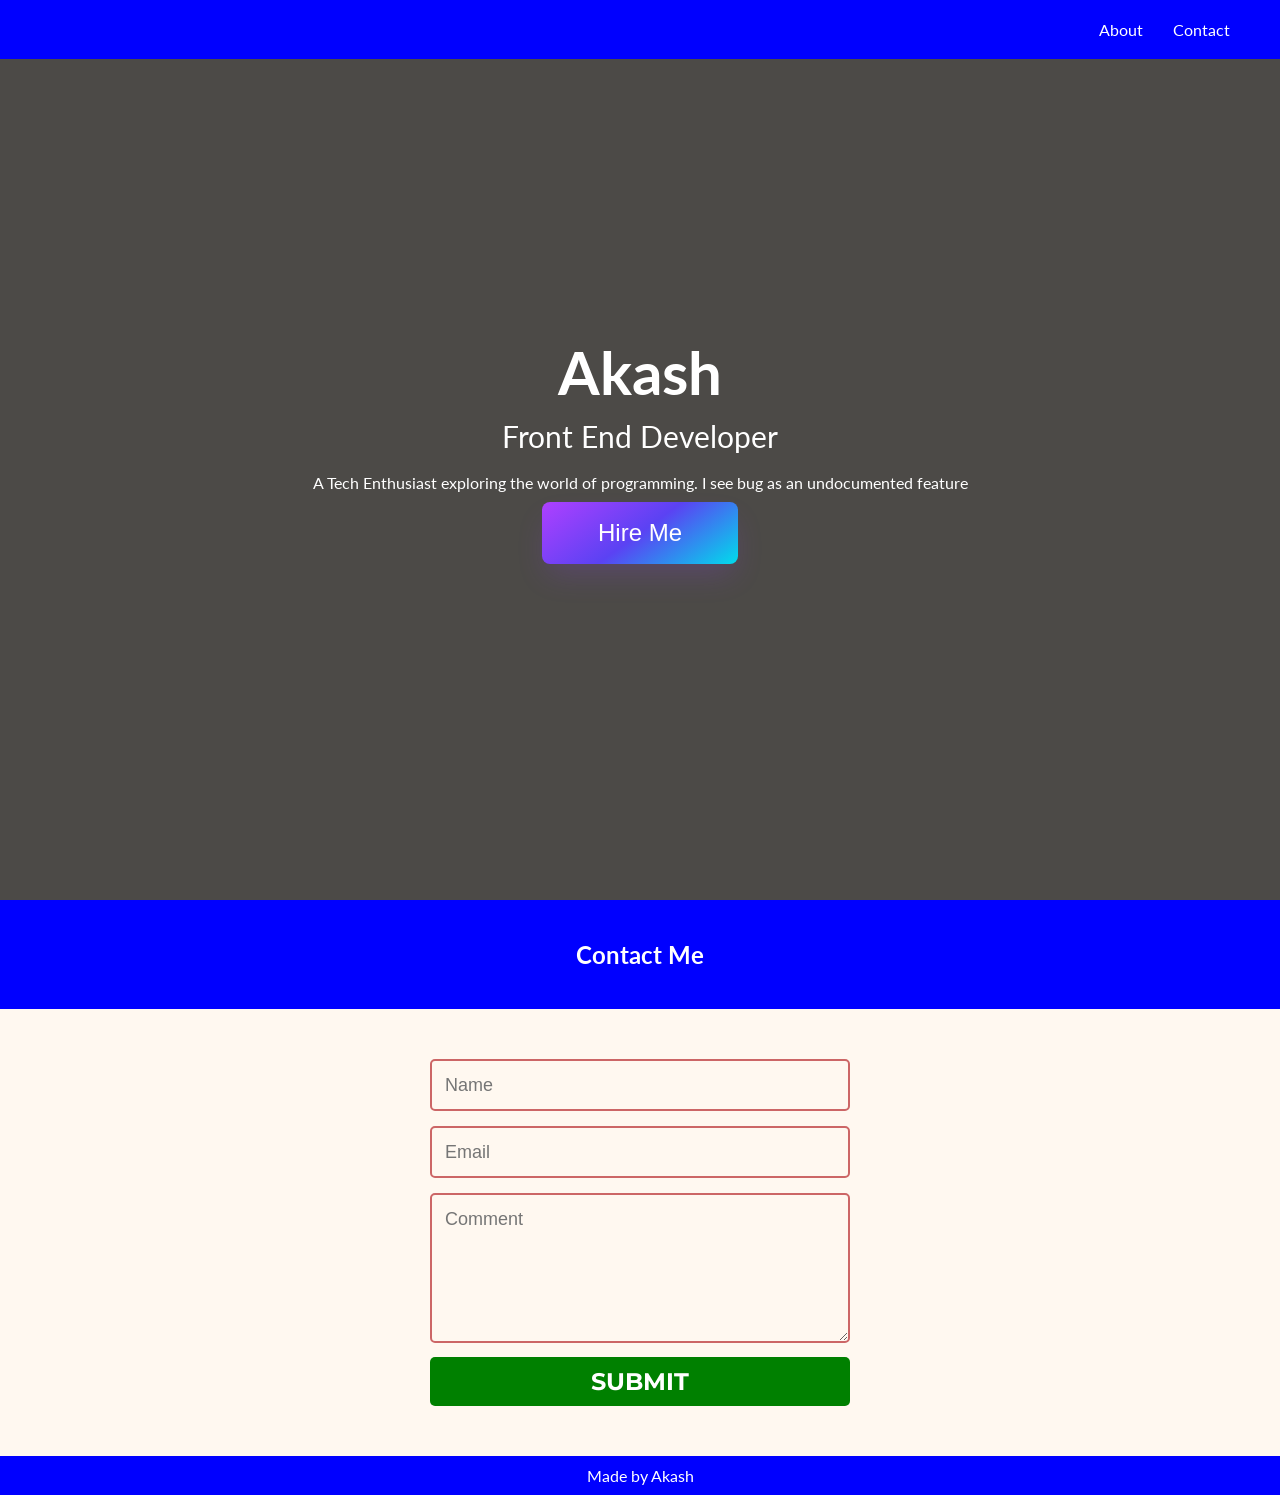
<file: Pre-Development/Assignment/AKASH S/Assignment1/index.html>
<!DOCTYPE html>
<html lang="en">
<head>
    <meta charset="UTF-8">
   
    <meta name="viewport" content="width=device-width, initial-scale=1.0">
    <title>Document</title>
    <link rel="stylesheet"href="style.css" >
</head>
<style>
  @import url(https://fonts.googleapis.com/css?family=Montserrat:400,700);


form { max-width:420px; margin:50px auto; }

.feedback-input {
  color:black;
  font-family: Helvetica, Arial, sans-serif;
  font-weight:500;
  font-size: 18px;
  border-radius: 5px;
  line-height: 22px;
  background-color: transparent;
  border:2px solid #CC6666;
  transition: all 0.3s;
  padding: 13px;
  margin-bottom: 15px;
  width:100%;
  box-sizing: border-box;
  outline:0;
}

.feedback-input:focus { border:2px solid #CC4949; }

textarea {
  height: 150px;
  line-height: 150%;
  resize:vertical;
}

[type="submit"] {
  font-family: 'Montserrat', Arial, Helvetica, sans-serif;
  width: 100%;
  background:green;
  border-radius:5px;
  border:0;
  cursor:pointer;
  color:white;
  font-size:24px;
  padding-top:10px;
  padding-bottom:10px;
  transition: all 0.3s;
  margin-top:-4px;
  font-weight:700;
}
[type="submit"]:hover { background:green;
 }




/* CSS */
.button-63 {
    margin-top: 10px;
  align-items: center;
  background-image: linear-gradient(144deg,#AF40FF, #5B42F3 50%,#00DDEB);
  border: 0;
  border-radius: 8px;
  box-shadow: rgba(151, 65, 252, 0.2) 0 15px 30px -5px;
  box-sizing: border-box;
  color: #FFFFFF;
  display: flex;
  font-family: Phantomsans, sans-serif;
  font-size: 20px;
  justify-content: center;
  line-height: 1em;
  max-width: 100%;
  min-width: 140px;
  padding: 19px 24px;
  text-decoration: none;
  user-select: none;
  -webkit-user-select: none;
  touch-action: manipulation;
  white-space: nowrap;
  cursor: pointer;
}

.button-63:active,
.button-63:hover {
  outline: 0;
}

@media (min-width: 768px) {
  .button-63 {
    font-size: 24px;
    min-width: 196px;
  }
}

</style>
<body>
    <nav id="navbar">
        <a href="#welcome-section">About</a>
      
        <a href="#contact">Contact</a>
      </nav>
      
      <header id="welcome-section">
        <h1>Akash</h1>
        <p>Front End Developer  </p>
        <br/>
        <span>A Tech Enthusiast exploring the world of programming. I see bug as an undocumented feature </span>
            <button class="button-63" role="button">Hire Me</button>
      </header>
      
  
      <section id="contact" class="bg-blue">
        <h1>Contact Me</h1>
       
    
      </section>
      <form>      
        <input name="name" type="text" class="feedback-input" placeholder="Name" />   
        <input name="email" type="text" class="feedback-input" placeholder="Email" />
        <textarea name="text" class="feedback-input" placeholder="Comment"></textarea>
        <input type="submit" value="SUBMIT"/>
      </form>
      <footer>
        Made  </i> by Akash
      </footer>
      
      
      
      
   
</body>
</html>

<!-- HTML !-->
</file>
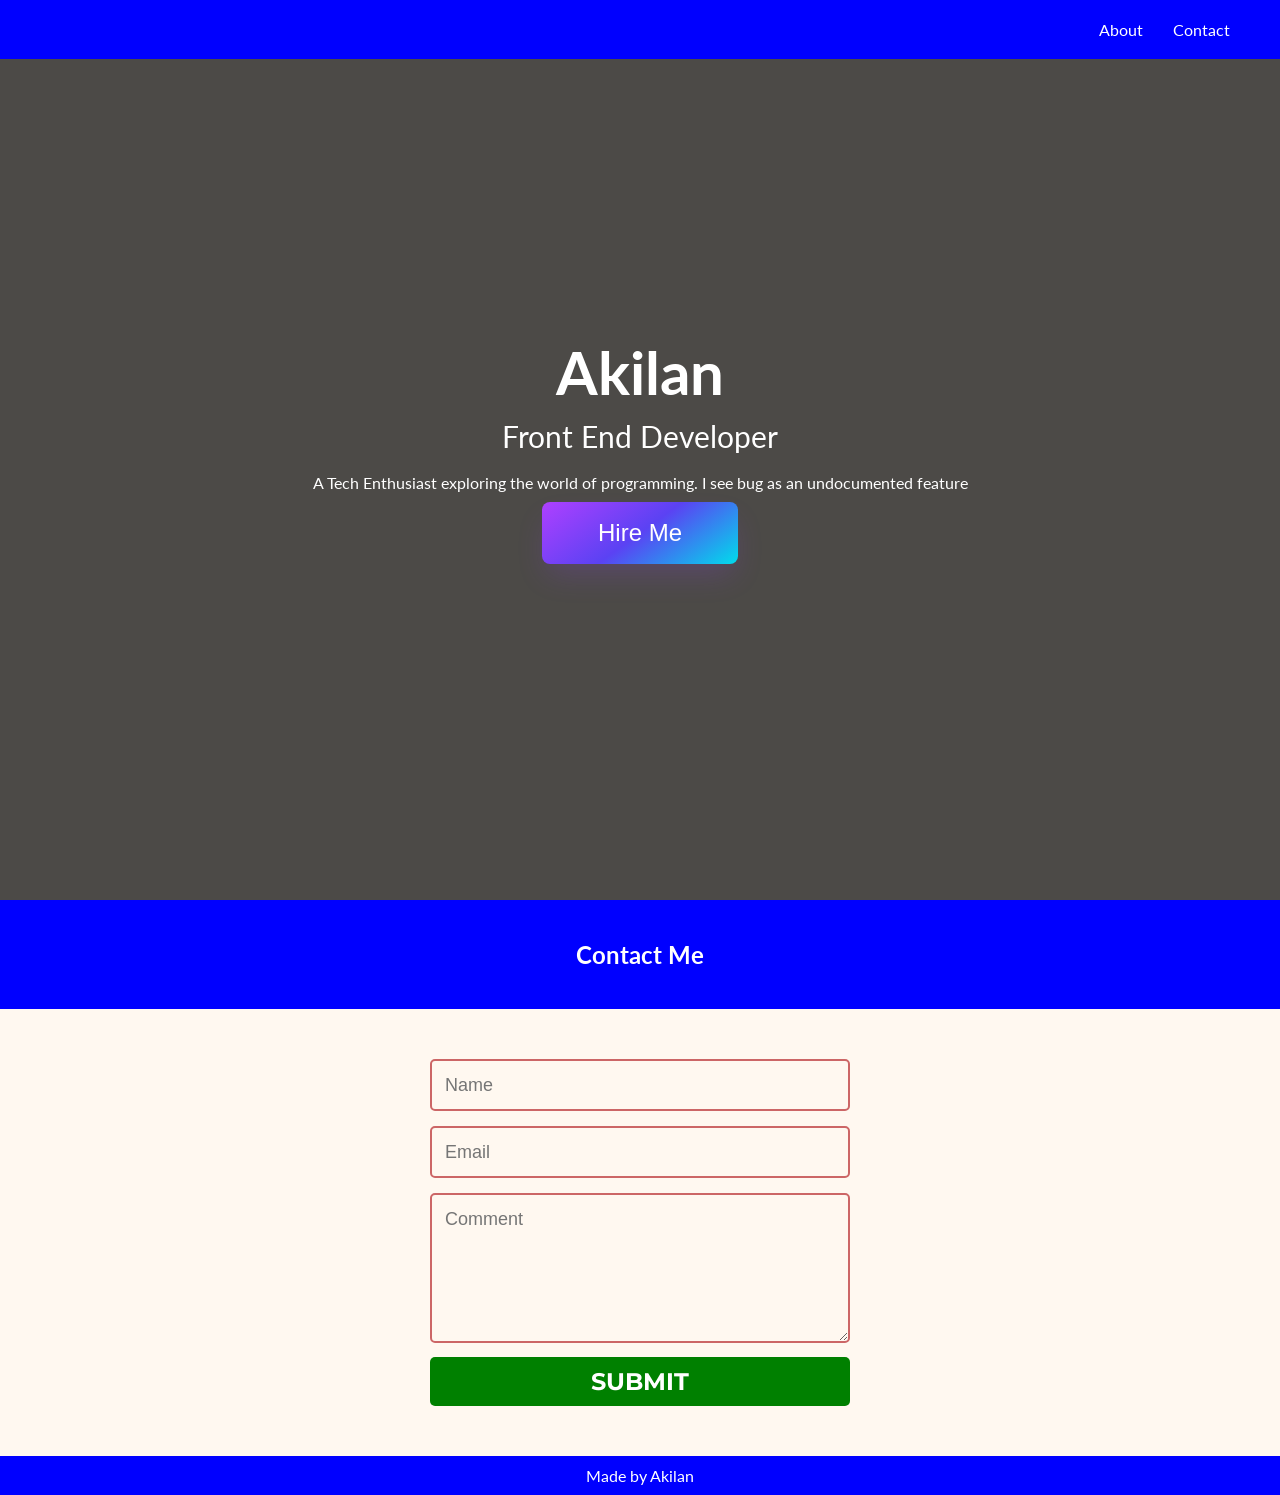
<file: Pre-Development/Assignment/Akilan/Assignment1/index.html>
<!DOCTYPE html>
<html lang="en">
<head>
    <meta charset="UTF-8">
   
    <meta name="viewport" content="width=device-width, initial-scale=1.0">
    <title>Document</title>
    <link rel="stylesheet"href="style.css" >
</head>
<style>
  @import url(https://fonts.googleapis.com/css?family=Montserrat:400,700);


form { max-width:420px; margin:50px auto; }

.feedback-input {
  color:black;
  font-family: Helvetica, Arial, sans-serif;
  font-weight:500;
  font-size: 18px;
  border-radius: 5px;
  line-height: 22px;
  background-color: transparent;
  border:2px solid #CC6666;
  transition: all 0.3s;
  padding: 13px;
  margin-bottom: 15px;
  width:100%;
  box-sizing: border-box;
  outline:0;
}

.feedback-input:focus { border:2px solid #CC4949; }

textarea {
  height: 150px;
  line-height: 150%;
  resize:vertical;
}

[type="submit"] {
  font-family: 'Montserrat', Arial, Helvetica, sans-serif;
  width: 100%;
  background:green;
  border-radius:5px;
  border:0;
  cursor:pointer;
  color:white;
  font-size:24px;
  padding-top:10px;
  padding-bottom:10px;
  transition: all 0.3s;
  margin-top:-4px;
  font-weight:700;
}
[type="submit"]:hover { background:green;
 }




/* CSS */
.button-63 {
    margin-top: 10px;
  align-items: center;
  background-image: linear-gradient(144deg,#AF40FF, #5B42F3 50%,#00DDEB);
  border: 0;
  border-radius: 8px;
  box-shadow: rgba(151, 65, 252, 0.2) 0 15px 30px -5px;
  box-sizing: border-box;
  color: #FFFFFF;
  display: flex;
  font-family: Phantomsans, sans-serif;
  font-size: 20px;
  justify-content: center;
  line-height: 1em;
  max-width: 100%;
  min-width: 140px;
  padding: 19px 24px;
  text-decoration: none;
  user-select: none;
  -webkit-user-select: none;
  touch-action: manipulation;
  white-space: nowrap;
  cursor: pointer;
}

.button-63:active,
.button-63:hover {
  outline: 0;
}

@media (min-width: 768px) {
  .button-63 {
    font-size: 24px;
    min-width: 196px;
  }
}

</style>
<body>
    <nav id="navbar">
        <a href="#welcome-section">About</a>
      
        <a href="#contact">Contact</a>
      </nav>
      
      <header id="welcome-section">
        <h1>Akilan</h1>
        <p>Front End Developer  </p>
        <br/>
        <span>A Tech Enthusiast exploring the world of programming. I see bug as an undocumented feature </span>
            <button class="button-63" role="button">Hire Me</button>
      </header>
      
  
      <section id="contact" class="bg-blue">
        <h1>Contact Me</h1>
       
    
      </section>
      <form>      
        <input name="name" type="text" class="feedback-input" placeholder="Name" />   
        <input name="email" type="text" class="feedback-input" placeholder="Email" />
        <textarea name="text" class="feedback-input" placeholder="Comment"></textarea>
        <input type="submit" value="SUBMIT"/>
      </form>
      <footer>
        Made  </i> by Akilan
      </footer>
      
      
      
      
   
</body>
</html>

<!-- HTML !-->
</file>
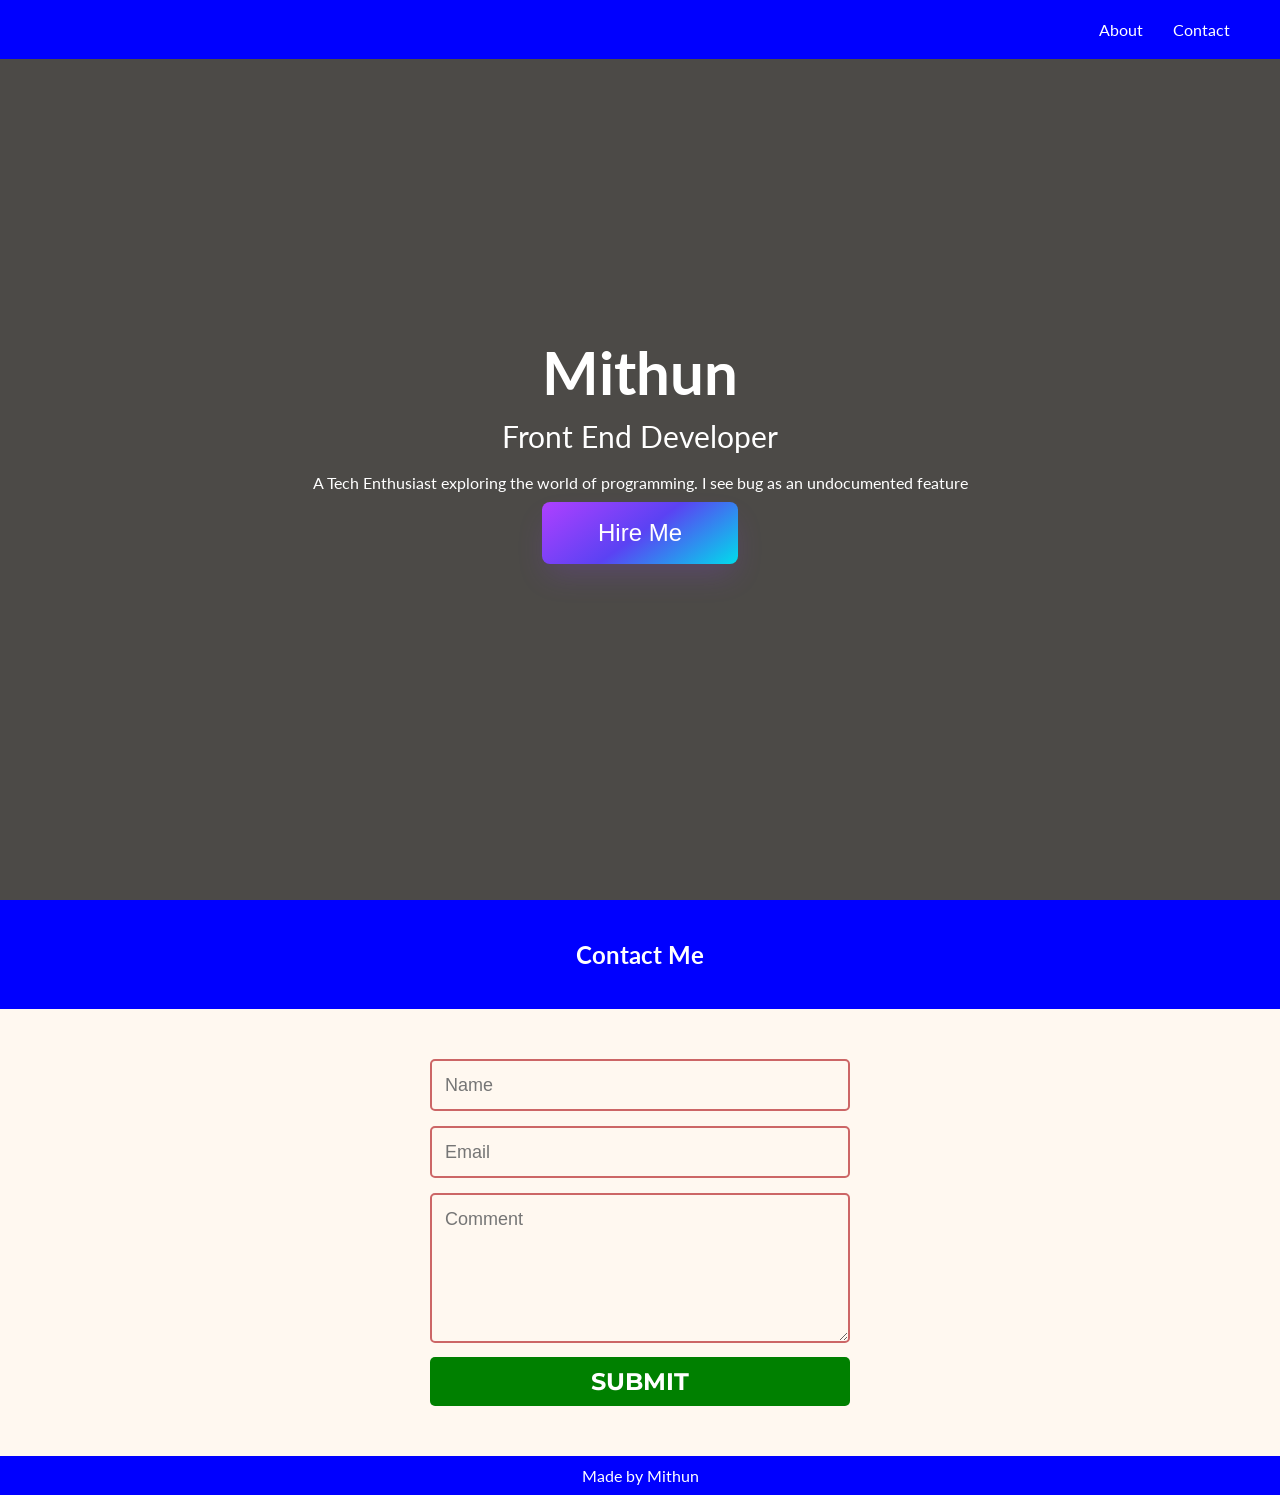
<file: Pre-Development/Assignment/Mithun/Assignment-1/index.html>
<!DOCTYPE html>
<html lang="en">
<head>
    <meta charset="UTF-8">
   
    <meta name="viewport" content="width=device-width, initial-scale=1.0">
    <title>Document</title>
    <link rel="stylesheet"href="style.css" >
</head>
<style>
  @import url(https://fonts.googleapis.com/css?family=Montserrat:400,700);


form { max-width:420px; margin:50px auto; }

.feedback-input {
  color:black;
  font-family: Helvetica, Arial, sans-serif;
  font-weight:500;
  font-size: 18px;
  border-radius: 5px;
  line-height: 22px;
  background-color: transparent;
  border:2px solid #CC6666;
  transition: all 0.3s;
  padding: 13px;
  margin-bottom: 15px;
  width:100%;
  box-sizing: border-box;
  outline:0;
}

.feedback-input:focus { border:2px solid #CC4949; }

textarea {
  height: 150px;
  line-height: 150%;
  resize:vertical;
}

[type="submit"] {
  font-family: 'Montserrat', Arial, Helvetica, sans-serif;
  width: 100%;
  background:green;
  border-radius:5px;
  border:0;
  cursor:pointer;
  color:white;
  font-size:24px;
  padding-top:10px;
  padding-bottom:10px;
  transition: all 0.3s;
  margin-top:-4px;
  font-weight:700;
}
[type="submit"]:hover { background:green;
 }




/* CSS */
.button-63 {
    margin-top: 10px;
  align-items: center;
  background-image: linear-gradient(144deg,#AF40FF, #5B42F3 50%,#00DDEB);
  border: 0;
  border-radius: 8px;
  box-shadow: rgba(151, 65, 252, 0.2) 0 15px 30px -5px;
  box-sizing: border-box;
  color: #FFFFFF;
  display: flex;
  font-family: Phantomsans, sans-serif;
  font-size: 20px;
  justify-content: center;
  line-height: 1em;
  max-width: 100%;
  min-width: 140px;
  padding: 19px 24px;
  text-decoration: none;
  user-select: none;
  -webkit-user-select: none;
  touch-action: manipulation;
  white-space: nowrap;
  cursor: pointer;
}

.button-63:active,
.button-63:hover {
  outline: 0;
}

@media (min-width: 768px) {
  .button-63 {
    font-size: 24px;
    min-width: 196px;
  }
}

</style>
<body>
    <nav id="navbar">
        <a href="#welcome-section">About</a>
      
        <a href="#contact">Contact</a>
      </nav>
      
      <header id="welcome-section">
        <h1>Mithun</h1>
        <p>Front End Developer  </p>
        <br/>
        <span>A Tech Enthusiast exploring the world of programming. I see bug as an undocumented feature </span>
            <button class="button-63" role="button">Hire Me</button>
      </header>
      
  
      <section id="contact" class="bg-blue">
        <h1>Contact Me</h1>
       
    
      </section>
      <form>      
        <input name="name" type="text" class="feedback-input" placeholder="Name" />   
        <input name="email" type="text" class="feedback-input" placeholder="Email" />
        <textarea name="text" class="feedback-input" placeholder="Comment"></textarea>
        <input type="submit" value="SUBMIT"/>
      </form>
      <footer>
        Made  </i> by Mithun 
      </footer>
      
      
      
      
   
</body>
</html>

<!-- HTML !-->
</file>
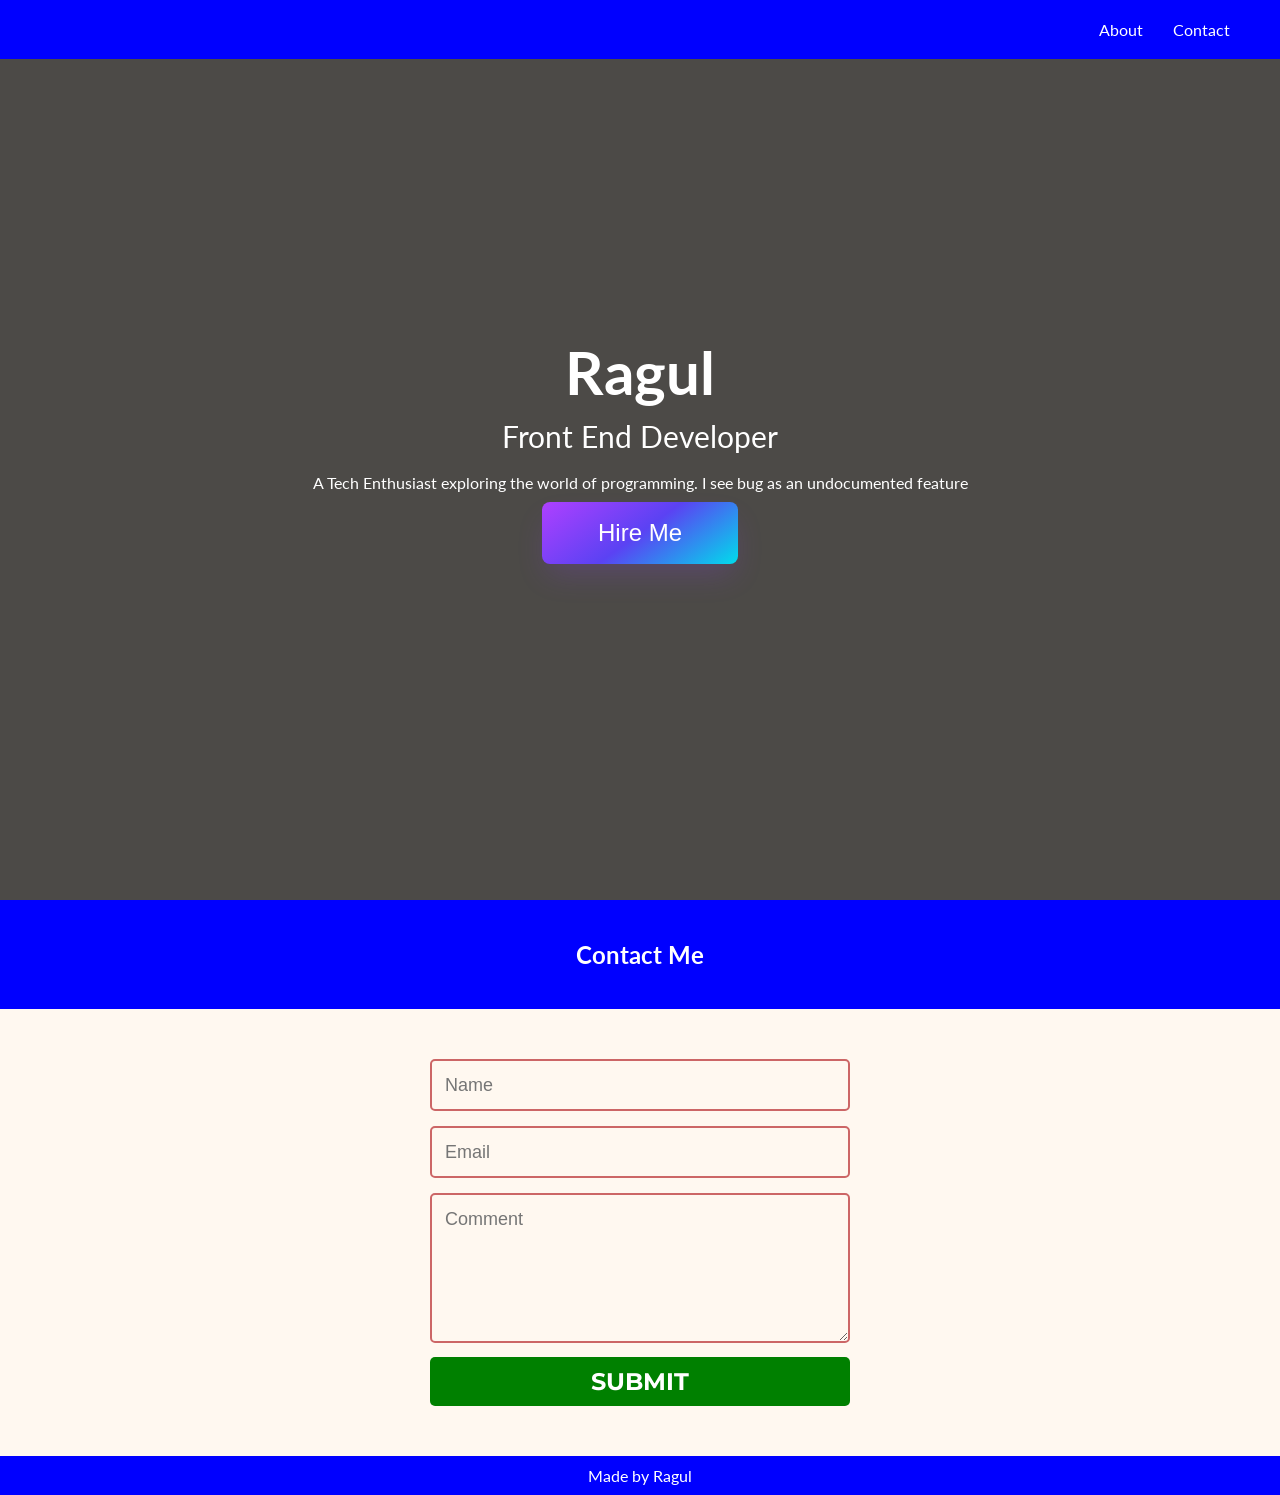
<file: Pre-Development/Assignment/Ragul/Assignment1/index.html>
<!DOCTYPE html>
<html lang="en">
<head>
    <meta charset="UTF-8">
   
    <meta name="viewport" content="width=device-width, initial-scale=1.0">
    <title>Document</title>
    <link rel="stylesheet"href="style.css" >
</head>
<style>
  @import url(https://fonts.googleapis.com/css?family=Montserrat:400,700);


form { max-width:420px; margin:50px auto; }

.feedback-input {
  color:black;
  font-family: Helvetica, Arial, sans-serif;
  font-weight:500;
  font-size: 18px;
  border-radius: 5px;
  line-height: 22px;
  background-color: transparent;
  border:2px solid #CC6666;
  transition: all 0.3s;
  padding: 13px;
  margin-bottom: 15px;
  width:100%;
  box-sizing: border-box;
  outline:0;
}

.feedback-input:focus { border:2px solid #CC4949; }

textarea {
  height: 150px;
  line-height: 150%;
  resize:vertical;
}

[type="submit"] {
  font-family: 'Montserrat', Arial, Helvetica, sans-serif;
  width: 100%;
  background:green;
  border-radius:5px;
  border:0;
  cursor:pointer;
  color:white;
  font-size:24px;
  padding-top:10px;
  padding-bottom:10px;
  transition: all 0.3s;
  margin-top:-4px;
  font-weight:700;
}
[type="submit"]:hover { background:green;
 }




/* CSS */
.button-63 {
    margin-top: 10px;
  align-items: center;
  background-image: linear-gradient(144deg,#AF40FF, #5B42F3 50%,#00DDEB);
  border: 0;
  border-radius: 8px;
  box-shadow: rgba(151, 65, 252, 0.2) 0 15px 30px -5px;
  box-sizing: border-box;
  color: #FFFFFF;
  display: flex;
  font-family: Phantomsans, sans-serif;
  font-size: 20px;
  justify-content: center;
  line-height: 1em;
  max-width: 100%;
  min-width: 140px;
  padding: 19px 24px;
  text-decoration: none;
  user-select: none;
  -webkit-user-select: none;
  touch-action: manipulation;
  white-space: nowrap;
  cursor: pointer;
}

.button-63:active,
.button-63:hover {
  outline: 0;
}

@media (min-width: 768px) {
  .button-63 {
    font-size: 24px;
    min-width: 196px;
  }
}

</style>
<body>
    <nav id="navbar">
        <a href="#welcome-section">About</a>
      
        <a href="#contact">Contact</a>
      </nav>
      
      <header id="welcome-section">
        <h1>Ragul</h1>
        <p>Front End Developer  </p>
        <br/>
        <span>A Tech Enthusiast exploring the world of programming. I see bug as an undocumented feature </span>
            <button class="button-63" role="button">Hire Me</button>
      </header>
      
  
      <section id="contact" class="bg-blue">
        <h1>Contact Me</h1>
       
    
      </section>
      <form>      
        <input name="name" type="text" class="feedback-input" placeholder="Name" />   
        <input name="email" type="text" class="feedback-input" placeholder="Email" />
        <textarea name="text" class="feedback-input" placeholder="Comment"></textarea>
        <input type="submit" value="SUBMIT"/>
      </form>
      <footer>
        Made  </i> by Ragul
      </footer>
      
      
      
      
   
</body>
</html>

<!-- HTML !-->
</file>
<file: Pre-Development/Assignment/AKASH S/Assignment1/style.css>
@import url('https://fonts.googleapis.com/css2?family=Lato&display=swap');

* {
  box-sizing: border-box;
}

body {
  background-color: #FFF8F0;
  font-family: 'Lato', sans-serif;
  margin: 0;
}

nav {
  background-color: blue;
  padding: 20px;
  display: flex;
  justify-content: flex-end;
  position: fixed;
  top: 0;
  right: 0;
  left: 0;
  z-index: 100;
}

nav a {
  color: #fff;
  margin-right: 30px;
  text-decoration: none;
  
}

nav a:hover {
  border-bottom: 3px solid #fff;
}

header {
  height: 100vh;
  background-image: url("https://i.postimg.cc/Px9rPK4g/img.jpg");     
  background-size: cover;
  background-position: center center;
  display: flex;
  align-items: center;
  justify-content: center;
  flex-direction: column;
  position: relative;
  color: #fff;
}

header::after {
  content: '';
  background-color: #000;
  position: absolute;
  top: 0;
  left: 0;
  right: 0;
  bottom: 0;
  opacity: 0.7;
}

header * {
  position: relative;
  z-index: 1;
}

header h1 {
  font-size: 60px;
  margin-bottom: 10px;
  margin-top: 0;
  text-align: center;
}

header p {
  font-size: 30px;
  margin: 0;
  text-align: center;
}

section {
  text-align: center;
  padding: 20px;
}

section h2 {
  margin: 0;
}

section p {
  margin-top: 0;
}

.projects-container {
  display: flex;
  flex-wrap: wrap;
  align-items: center;
  justify-content: center;
  max-width: 810px;
  margin: 20px auto 0;
}

.project-tile {
  margin: 10px;
  max-width: 240px;
  text-decoration: none;
  transition: transform 0.3s ease;
}

.project-tile:hover {
  transform: scale(1.05);
}

.project-tile img {
  max-width: 100%;
}

.project-tile p {
  font-size: 20px;
  margin-top: 10px; 
  color: #000;
}

.bg-blue {
  background-color: blue;
  color: #fff;
}

.social-ul {
  display: flex;
  flex-wrap: wrap;
  list-style-type: none;
  justify-content: center;
  padding: 0;
  margin: 0;
}

.social-ul a {
  border-radius: 50%;
  border: 1px solid #fff;
  color: #fff;
  display: inline-flex;
  align-items: center;
  justify-content: center;
  font-size: 25px;
  margin: 5px 10px;
  width: 50px;
  height: 50px;
  text-decoration: none;
}

footer {
  background-color: blue;
  color: #fff;
  padding: 10px;
  text-align: center;
}

footer .fa-heart {
  color: white;
}

@media (max-width: 440px) {
  section {
    padding: 20px;
  }
}
.feedback-input {
  color:white;
  font-family: Helvetica, Arial, sans-serif;
  font-weight:500;
  font-size: 18px;
  border-radius: 5px;
  line-height: 22px;
  background-color: transparent;
  border:2px solid #CC6666;
  transition: all 0.3s;
  padding: 13px;
  margin-bottom: 15px;
  width:100%;
  box-sizing: border-box;
  outline:0;
}
form { max-width:420px; margin:50px auto; }

.feedback-input:focus { border:2px solid #CC4949; }

textarea {
  height: 150px;
  line-height: 150%;
  resize:vertical;
}

[type="submit"] {
  font-family: 'Montserrat', Arial, Helvetica, sans-serif;
  width: 100%;
  background:#CC6666;
  border-radius:5px;
  border:0;
  cursor:pointer;
  color:white;
  font-size:24px;
  padding-top:10px;
  padding-bottom:10px;
  transition: all 0.3s;
  margin-top:-4px;
  font-weight:700;
}
[type="submit"]:hover { background:#CC4949; }
</file>
<file: Pre-Development/Assignment/Akilan/Assignment1/style.css>
@import url('https://fonts.googleapis.com/css2?family=Lato&display=swap');

* {
  box-sizing: border-box;
}

body {
  background-color: #FFF8F0;
  font-family: 'Lato', sans-serif;
  margin: 0;
}

nav {
  background-color: blue;
  padding: 20px;
  display: flex;
  justify-content: flex-end;
  position: fixed;
  top: 0;
  right: 0;
  left: 0;
  z-index: 100;
}

nav a {
  color: #fff;
  margin-right: 30px;
  text-decoration: none;
  
}

nav a:hover {
  border-bottom: 3px solid #fff;
}

header {
  height: 100vh;
  background-image: url("https://i.postimg.cc/Px9rPK4g/img.jpg");     
  background-size: cover;
  background-position: center center;
  display: flex;
  align-items: center;
  justify-content: center;
  flex-direction: column;
  position: relative;
  color: #fff;
}

header::after {
  content: '';
  background-color: #000;
  position: absolute;
  top: 0;
  left: 0;
  right: 0;
  bottom: 0;
  opacity: 0.7;
}

header * {
  position: relative;
  z-index: 1;
}

header h1 {
  font-size: 60px;
  margin-bottom: 10px;
  margin-top: 0;
  text-align: center;
}

header p {
  font-size: 30px;
  margin: 0;
  text-align: center;
}

section {
  text-align: center;
  padding: 20px;
}

section h2 {
  margin: 0;
}

section p {
  margin-top: 0;
}

.projects-container {
  display: flex;
  flex-wrap: wrap;
  align-items: center;
  justify-content: center;
  max-width: 810px;
  margin: 20px auto 0;
}

.project-tile {
  margin: 10px;
  max-width: 240px;
  text-decoration: none;
  transition: transform 0.3s ease;
}

.project-tile:hover {
  transform: scale(1.05);
}

.project-tile img {
  max-width: 100%;
}

.project-tile p {
  font-size: 20px;
  margin-top: 10px; 
  color: #000;
}

.bg-blue {
  background-color: blue;
  color: #fff;
}

.social-ul {
  display: flex;
  flex-wrap: wrap;
  list-style-type: none;
  justify-content: center;
  padding: 0;
  margin: 0;
}

.social-ul a {
  border-radius: 50%;
  border: 1px solid #fff;
  color: #fff;
  display: inline-flex;
  align-items: center;
  justify-content: center;
  font-size: 25px;
  margin: 5px 10px;
  width: 50px;
  height: 50px;
  text-decoration: none;
}

footer {
  background-color: blue;
  color: #fff;
  padding: 10px;
  text-align: center;
}

footer .fa-heart {
  color: white;
}

@media (max-width: 440px) {
  section {
    padding: 20px;
  }
}
.feedback-input {
  color:white;
  font-family: Helvetica, Arial, sans-serif;
  font-weight:500;
  font-size: 18px;
  border-radius: 5px;
  line-height: 22px;
  background-color: transparent;
  border:2px solid #CC6666;
  transition: all 0.3s;
  padding: 13px;
  margin-bottom: 15px;
  width:100%;
  box-sizing: border-box;
  outline:0;
}
form { max-width:420px; margin:50px auto; }

.feedback-input:focus { border:2px solid #CC4949; }

textarea {
  height: 150px;
  line-height: 150%;
  resize:vertical;
}

[type="submit"] {
  font-family: 'Montserrat', Arial, Helvetica, sans-serif;
  width: 100%;
  background:#CC6666;
  border-radius:5px;
  border:0;
  cursor:pointer;
  color:white;
  font-size:24px;
  padding-top:10px;
  padding-bottom:10px;
  transition: all 0.3s;
  margin-top:-4px;
  font-weight:700;
}
[type="submit"]:hover { background:#CC4949; }
</file>
<file: Pre-Development/Assignment/Mithun/Assignment-1/style.css>
@import url('https://fonts.googleapis.com/css2?family=Lato&display=swap');

* {
  box-sizing: border-box;
}

body {
  background-color: #FFF8F0;
  font-family: 'Lato', sans-serif;
  margin: 0;
}

nav {
  background-color: blue;
  padding: 20px;
  display: flex;
  justify-content: flex-end;
  position: fixed;
  top: 0;
  right: 0;
  left: 0;
  z-index: 100;
}

nav a {
  color: #fff;
  margin-right: 30px;
  text-decoration: none;
  
}

nav a:hover {
  border-bottom: 3px solid #fff;
}

header {
  height: 100vh;
  background-image: url("https://i.postimg.cc/Px9rPK4g/img.jpg");     
  background-size: cover;
  background-position: center center;
  display: flex;
  align-items: center;
  justify-content: center;
  flex-direction: column;
  position: relative;
  color: #fff;
}

header::after {
  content: '';
  background-color: #000;
  position: absolute;
  top: 0;
  left: 0;
  right: 0;
  bottom: 0;
  opacity: 0.7;
}

header * {
  position: relative;
  z-index: 1;
}

header h1 {
  font-size: 60px;
  margin-bottom: 10px;
  margin-top: 0;
  text-align: center;
}

header p {
  font-size: 30px;
  margin: 0;
  text-align: center;
}

section {
  text-align: center;
  padding: 20px;
}

section h2 {
  margin: 0;
}

section p {
  margin-top: 0;
}

.projects-container {
  display: flex;
  flex-wrap: wrap;
  align-items: center;
  justify-content: center;
  max-width: 810px;
  margin: 20px auto 0;
}

.project-tile {
  margin: 10px;
  max-width: 240px;
  text-decoration: none;
  transition: transform 0.3s ease;
}

.project-tile:hover {
  transform: scale(1.05);
}

.project-tile img {
  max-width: 100%;
}

.project-tile p {
  font-size: 20px;
  margin-top: 10px; 
  color: #000;
}

.bg-blue {
  background-color: blue;
  color: #fff;
}

.social-ul {
  display: flex;
  flex-wrap: wrap;
  list-style-type: none;
  justify-content: center;
  padding: 0;
  margin: 0;
}

.social-ul a {
  border-radius: 50%;
  border: 1px solid #fff;
  color: #fff;
  display: inline-flex;
  align-items: center;
  justify-content: center;
  font-size: 25px;
  margin: 5px 10px;
  width: 50px;
  height: 50px;
  text-decoration: none;
}

footer {
  background-color: blue;
  color: #fff;
  padding: 10px;
  text-align: center;
}

footer .fa-heart {
  color: white;
}

@media (max-width: 440px) {
  section {
    padding: 20px;
  }
}
.feedback-input {
  color:white;
  font-family: Helvetica, Arial, sans-serif;
  font-weight:500;
  font-size: 18px;
  border-radius: 5px;
  line-height: 22px;
  background-color: transparent;
  border:2px solid #CC6666;
  transition: all 0.3s;
  padding: 13px;
  margin-bottom: 15px;
  width:100%;
  box-sizing: border-box;
  outline:0;
}
form { max-width:420px; margin:50px auto; }

.feedback-input:focus { border:2px solid #CC4949; }

textarea {
  height: 150px;
  line-height: 150%;
  resize:vertical;
}

[type="submit"] {
  font-family: 'Montserrat', Arial, Helvetica, sans-serif;
  width: 100%;
  background:#CC6666;
  border-radius:5px;
  border:0;
  cursor:pointer;
  color:white;
  font-size:24px;
  padding-top:10px;
  padding-bottom:10px;
  transition: all 0.3s;
  margin-top:-4px;
  font-weight:700;
}
[type="submit"]:hover { background:#CC4949; }
</file>
<file: Pre-Development/Assignment/Ragul/Assignment1/style.css>
@import url('https://fonts.googleapis.com/css2?family=Lato&display=swap');

* {
  box-sizing: border-box;
}

body {
  background-color: #FFF8F0;
  font-family: 'Lato', sans-serif;
  margin: 0;
}

nav {
  background-color: blue;
  padding: 20px;
  display: flex;
  justify-content: flex-end;
  position: fixed;
  top: 0;
  right: 0;
  left: 0;
  z-index: 100;
}

nav a {
  color: #fff;
  margin-right: 30px;
  text-decoration: none;
  
}

nav a:hover {
  border-bottom: 3px solid #fff;
}

header {
  height: 100vh;
  background-image: url("https://i.postimg.cc/Px9rPK4g/img.jpg");     
  background-size: cover;
  background-position: center center;
  display: flex;
  align-items: center;
  justify-content: center;
  flex-direction: column;
  position: relative;
  color: #fff;
}

header::after {
  content: '';
  background-color: #000;
  position: absolute;
  top: 0;
  left: 0;
  right: 0;
  bottom: 0;
  opacity: 0.7;
}

header * {
  position: relative;
  z-index: 1;
}

header h1 {
  font-size: 60px;
  margin-bottom: 10px;
  margin-top: 0;
  text-align: center;
}

header p {
  font-size: 30px;
  margin: 0;
  text-align: center;
}

section {
  text-align: center;
  padding: 20px;
}

section h2 {
  margin: 0;
}

section p {
  margin-top: 0;
}

.projects-container {
  display: flex;
  flex-wrap: wrap;
  align-items: center;
  justify-content: center;
  max-width: 810px;
  margin: 20px auto 0;
}

.project-tile {
  margin: 10px;
  max-width: 240px;
  text-decoration: none;
  transition: transform 0.3s ease;
}

.project-tile:hover {
  transform: scale(1.05);
}

.project-tile img {
  max-width: 100%;
}

.project-tile p {
  font-size: 20px;
  margin-top: 10px; 
  color: #000;
}

.bg-blue {
  background-color: blue;
  color: #fff;
}

.social-ul {
  display: flex;
  flex-wrap: wrap;
  list-style-type: none;
  justify-content: center;
  padding: 0;
  margin: 0;
}

.social-ul a {
  border-radius: 50%;
  border: 1px solid #fff;
  color: #fff;
  display: inline-flex;
  align-items: center;
  justify-content: center;
  font-size: 25px;
  margin: 5px 10px;
  width: 50px;
  height: 50px;
  text-decoration: none;
}

footer {
  background-color: blue;
  color: #fff;
  padding: 10px;
  text-align: center;
}

footer .fa-heart {
  color: white;
}

@media (max-width: 440px) {
  section {
    padding: 20px;
  }
}
.feedback-input {
  color:white;
  font-family: Helvetica, Arial, sans-serif;
  font-weight:500;
  font-size: 18px;
  border-radius: 5px;
  line-height: 22px;
  background-color: transparent;
  border:2px solid #CC6666;
  transition: all 0.3s;
  padding: 13px;
  margin-bottom: 15px;
  width:100%;
  box-sizing: border-box;
  outline:0;
}
form { max-width:420px; margin:50px auto; }

.feedback-input:focus { border:2px solid #CC4949; }

textarea {
  height: 150px;
  line-height: 150%;
  resize:vertical;
}

[type="submit"] {
  font-family: 'Montserrat', Arial, Helvetica, sans-serif;
  width: 100%;
  background:#CC6666;
  border-radius:5px;
  border:0;
  cursor:pointer;
  color:white;
  font-size:24px;
  padding-top:10px;
  padding-bottom:10px;
  transition: all 0.3s;
  margin-top:-4px;
  font-weight:700;
}
[type="submit"]:hover { background:#CC4949; }
</file>
